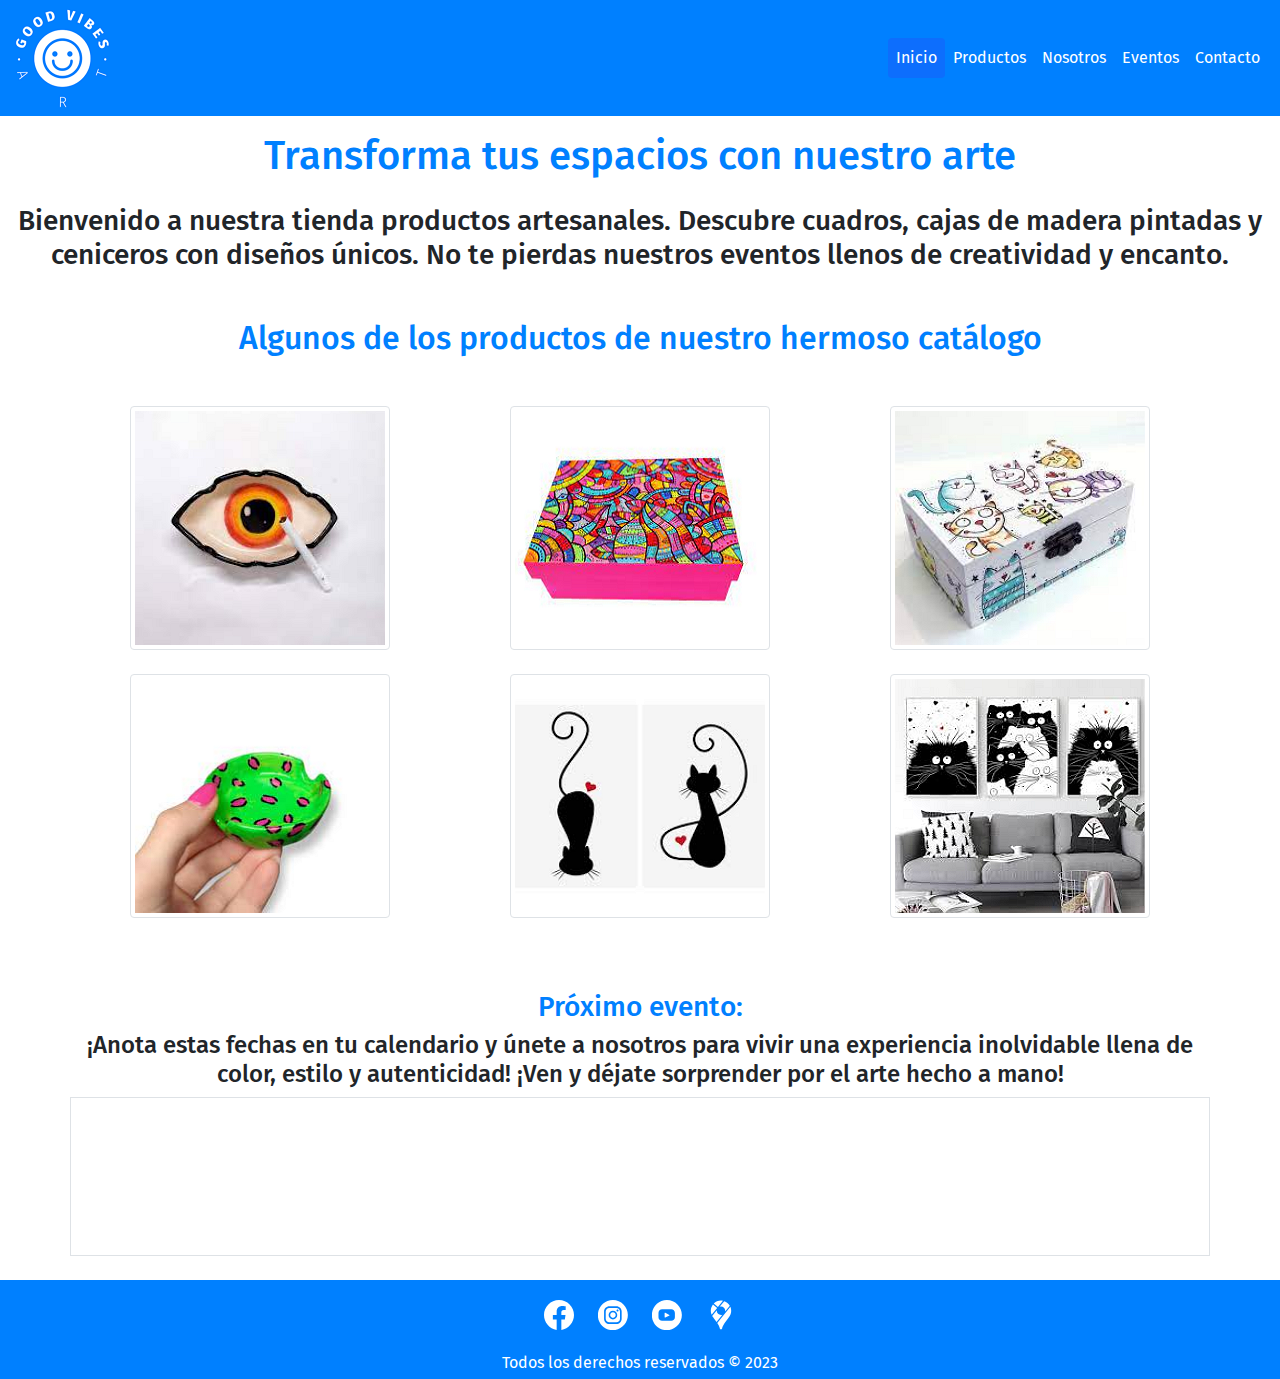
<file: index.html>
<!DOCTYPE html>
<html lang="es">
    <head>
        <meta charset="UTF-8">
        <meta http-equiv="X-UA-Compatible" content="IE=edge">
        <meta name="viewport" content="width=device-width, initial-scale=1.0">
        <link rel="icon" href="./favicon.ico" type="image/x-icon">
        <link rel="stylesheet" href="./css/bootstrap.min.css">
        <link rel="stylesheet" href="css/style.css">
        <link rel="preconnect" href="https://fonts.googleapis.com">
        <link rel="preconnect" href="https://fonts.gstatic.com" crossorigin>
        <link href="https://fonts.googleapis.com/css2?family=Fira+Sans:ital,wght@0,300;0,500;1,300&display=swap" rel="stylesheet">
        <title>Good Vibes | Inicio</title>
        <meta name="description" content="Descubre nuestra tienda en línea de productos artesanales únicos. Cuadros, cajas pintadas y ceniceros. ¡Sumérgete en el arte y la originalidad!">
        <meta name="keywords" content="Good Vives, productos artesanales, cuadros, cajas pintadas, ceniceros, arte, originalidad">
    </head>
    <body>
      <header>
        <nav class="navbar navbar-expand-sm navbar-light menu">
          <div class="container-fluid">
            <div class="logo">
              <a href="#">
                <img class="img-fluid" src="./assets/img/good-vibes-logo.png" alt="logo de la pagina">
              </a>
            </div>
            <button class="navbar-toggler" type="button" data-bs-toggle="collapse" data-bs-target="#navbarTogglerDemo02" aria-controls="navbarTogglerDemo02" arial-expanded="flase" aria-label="Toggle navigation" >
              <span class="navbar-toggler-icon"></span>
            </button>
            <div class="collapse navbar-collapse" id="navbarTogglerDemo02">
              <ul class="navbar-nav ms-auto mb-2 mb-lg-0 nav-pills"> 
                <li class="nav-item">
                  <a class="text-white nav-link active" aria-current="page" href="#">Inicio</a>
                </li>
                <li class="nav-item">
                  <a class="text-white nav-link" href="../proyecto/pages/productos.html">Productos</a>
                </li>
                <li class="nav-item">
                  <a class="text-white nav-link" href="../proyecto/pages/nosotros.html">Nosotros</a>
                </li>
                <li class="nav-item">
                  <a class="text-white nav-link" href="../proyecto/pages/eventos.html">Eventos</a>
                </li>
                <li class="nav-item">
                  <a class="text-white nav-link" href="../proyecto/pages/contacto.html">Contacto</a>
                </li>
              </ul>
            </div>
          </div>  
        </nav>
      </header>
      <main class="container-fluid text-center mb-2"><!-- busque varias opciones en chatgpt como mostro la profe para generar los textos.
        Genere los h1 para todas las paginias del proyecto para que quede mas llamativo.
        Tambien lo textos del index los genere con la IA-->
            <h1 class="tituloPrincipal mt-3 mb-4">Transforma tus espacios con nuestro arte</h1>
            <h3>Bienvenido a nuestra tienda productos artesanales. Descubre cuadros, cajas de madera pintadas y ceniceros con diseños únicos. 
            No te pierdas nuestros eventos llenos de creatividad y encanto.</h3> 
      </main>
      <div class="container mb-5">
        <h2 class="tituloPrincipal text-center mt-5 mb-5">Algunos de los productos de nuestro hermoso catálogo</h2>
        <div class="row justify-content-center">
          <div class="col-md-4 text-center mb-4">
            <a href="./pages/productos.html">
              <img class="img-fluid img-thumbnail" src="./assets/img/ceniceroOjo.png" alt="Cenicero con un ojo">
            </a> 
          </div>
          <div class="col-md-4 text-center  mb-4">
            <a href="./pages/productos.html">
              <img class="img-fluid img-thumbnail" src="./assets/img/cajaColores.png" alt="caja pintada con diseño de muchos colores">
            </a> 
          </div>
          <div class="col-md-4 text-center mb-4">
            <a href="./pages/productos.html">
              <img class="img-fluid img-thumbnail" src="./assets/img/cajaGatitos.png" alt="caja pintada con diseño de gatos">
            </a> 
          </div>
          <div class="col-md-4 text-center mb-4">
            <a href="./pages/productos.html">
              <img class="img-fluid img-thumbnail" src="./assets/img/ceniceroVerde.png" alt="Cenicero de color verde">
            </a> 
          </div>
          <div class="col-md-4 text-center mb-4">
            <a href="./pages/productos.html">
              <img class="img-fluid img-thumbnail" src="./assets/img/cuadroDosGatos.png" alt="cuadro con dos gatos blanco y negro">
            </a> 
          </div>
          <div class="col-md-4 text-center mb-4">
            <a href="./pages/productos.html">
              <img class="img-fluid img-thumbnail" src="./assets/img/cuadroGatitos.png" alt="3 cuadros con gatitos">
            </a> 
          </div>
        </div>
      </div>
      <div class="container text-center"><!--aca intento hacer lo que seria una especie de tarjeta como hice en el wiframe. La idea de los 3 divs es esa que quede todo junto en una tarjeta.-->
        <h3 class="tituloPrincipal">Próximo evento:</h3>
        <div class="tarjetaEventosIndex">
          <h4 class="justify-content-center">¡Anota estas fechas en tu calendario y únete a nosotros para vivir una experiencia inolvidable llena de color, estilo y autenticidad! ¡Ven y déjate sorprender por el arte hecho a mano!</h4>
        </div>
        <div class="row border">
          <div class="col-md-6">
            <iframe src="https://www.youtube.com/embed/YtgxY63vsFw" title="YouTube video player" frameborder="0" allow="accelerometer; autoplay; clipboard-write; encrypted-media; gyroscope; picture-in-picture; web-share" allowfullscreen></iframe>
          </div>
          <div class="col-md-6">
            <iframe src="https://www.google.com/maps/embed?pb=!1m18!1m12!1m3!1d2327.7488389959512!2d-53.78076967402639!3d-34.40302399689633!2m3!1f0!2f0!3f0!3m2!1i1024!2i768!4f13.1!3m3!1m2!1s0x95736b23496d90b1%3A0x6e0457ef1e48bc96!2sAldea%20Infinita%20Museo%20Cabo%20Polonio!5e0!3m2!1ses-419!2suy!4v1687301994765!5m2!1ses-419!2suy"style="border:0;" allowfullscreen="" loading="lazy" referrerpolicy="no-referrer-when-downgrade"></iframe>
          </div>
        </div>   
      </div>
      <footer class="row mt-4">
        <div class="text-center">
          <a class="text-decoration-none" href="https://www.facebook.com" target="_blank">
            <img src="./assets/img/socialFacebook.svg" alt="Facebook">
          </a>
          <a class="text-decoration-none" href="https://www.instagram.com" target="_blank">
            <img src="./assets/img/socialInstagram.svg" alt="Instagram">
          </a>
          <a class="text-decoration-none" href="https://www.youtube.com" target="_blank">
            <img src="./assets/img/socialYoutube.svg" alt="Youtube">
          </a>
          <a class="text-white text-underline-hover" target="_blank" href="https://goo.gl/maps/WptMKA4um2Ut27NH6">
            <img src="./assets/img/maps.svg" alt="Ubicación">
          </a>
        <div class="text-center py-1">
          <p class="m-0">Todos los derechos reservados &copy; 2023</p>
        </div>
      </footer>
      <script src="./js/bootstrap.bundle.min.js"></script>
    </body>
</html>
</file>
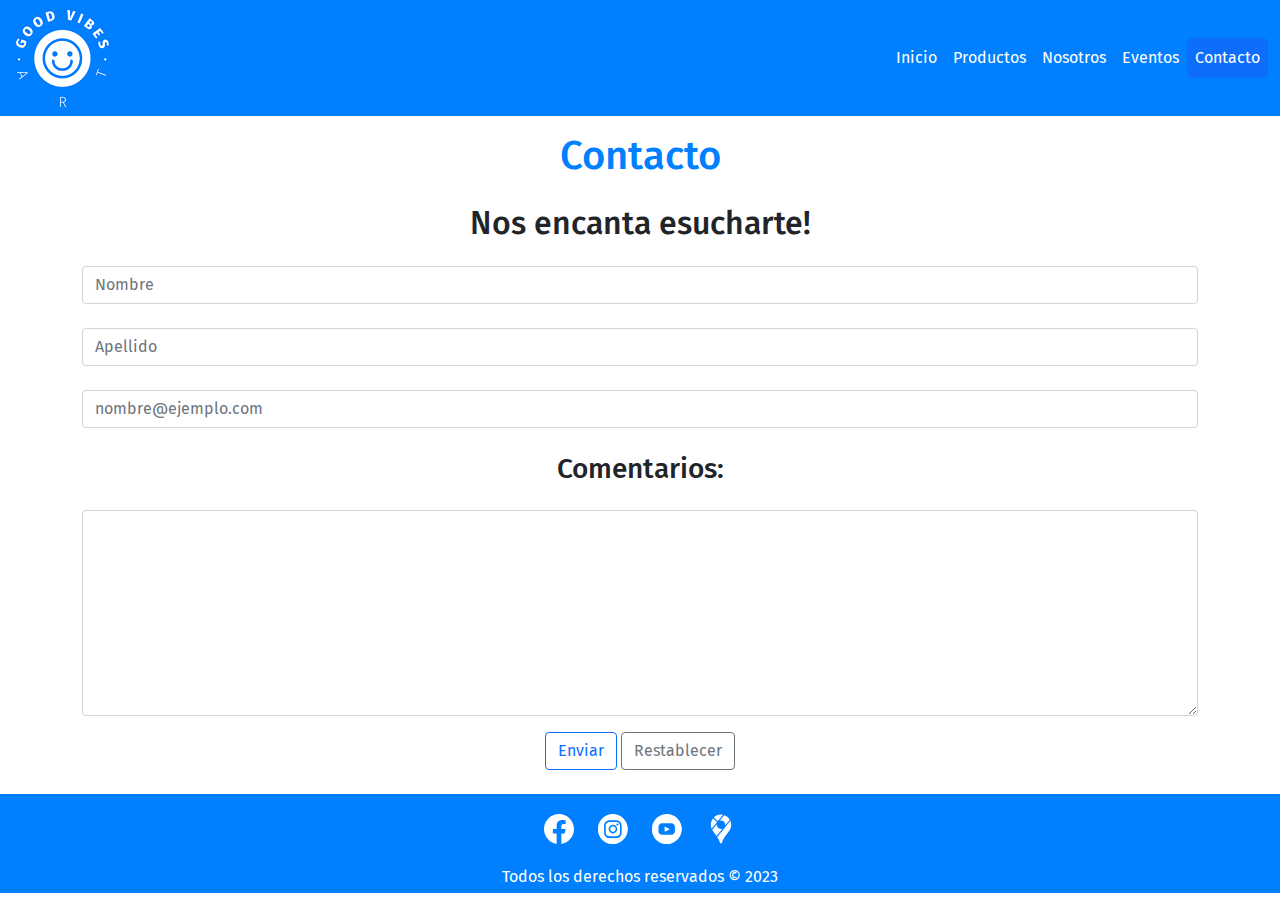
<file: pages/contacto.html>
<!DOCTYPE html>
<html lang="es">
    <head>
        <meta charset="UTF-8">
        <meta http-equiv="X-UA-Compatible" content="IE=edge">
        <meta name="viewport" content="width=device-width, initial-scale=1.0">
        <link rel="icon" href="../favicon.ico" type="image/x-icon">
        <link rel="stylesheet" href="../css/bootstrap.min.css">
        <link rel="stylesheet" href="../css/style.css">
        <link rel="preconnect" href="https://fonts.googleapis.com">
        <link rel="preconnect" href="https://fonts.gstatic.com" crossorigin>
        <link href="https://fonts.googleapis.com/css2?family=Fira+Sans:ital,wght@0,300;0,500;1,300&display=swap" rel="stylesheet">
        <title>Contacto | Good Vibes</title>
        <meta name="description" content="¡Contáctanos! Estamos aquí para atender tus dudas y preguntas. Completa el formulario o encuentra nuestras redes sociales.">
        <meta name="keywords" content="contacto, formularios, redes sociales, preguntas, dudas, Good Vives">
    </head>
    <body>
      <header>
        <nav class="navbar navbar-expand-sm navbar-light menu">
          <div class="container-fluid">
            <div class="logo">
              <a href="../index.html">
                <img class="img-fluid" src="../assets/img/good-vibes-logo.png" alt="logo de la pagina">
              </a>
            </div>
            <button class="navbar-toggler" type="button" data-bs-toggle="collapse" data-bs-target="#navbarTogglerDemo02" aria-controls="navbarTogglerDemo02" arial-expanded="flase" aria-label="Toggle navigation" >
              <span class="navbar-toggler-icon"></span>
            </button>
            <div class="collapse navbar-collapse" id="navbarTogglerDemo02">
              <ul class="navbar-nav ms-auto mb-2 mb-lg-0 nav-pills"> 
                <li class="nav-item">
                  <a class="text-white nav-link" aria-current="page" href="../index.html">Inicio</a>
                </li>
                <li class="nav-item">
                  <a class="text-white nav-link" href="./productos.html">Productos</a>
                </li>
                <li class="nav-item">
                  <a class="text-white nav-link" href="./nosotros.html">Nosotros</a>
                </li>
                <li class="nav-item">
                  <a class="text-white nav-link" href="./eventos.html">Eventos</a>
                </li>
                <li class="nav-item">
                  <a class="text-white nav-link active" href="#">Contacto</a>
                </li>
              </ul>
            </div>
          </div>  
        </nav>
      </header>
      <main class="container text-center mb-2">
        <h1 class="tituloPrincipal mt-3 mb-4">Contacto</h1>
        <h2 class="mt-3 mb-4">Nos encanta esucharte!</h2>
          <div class="mb-3">
              <input type="text" class="form-control mb-4" id="FormControlInput1" placeholder="Nombre">
              <input type="text" class="form-control mb-4" id="FormControlInput2" placeholder="Apellido">
              <input type="email" class="form-control mb-4" id="FormControlInput3" placeholder="nombre@ejemplo.com">
            </div>
            <div class="mb-3">
              <h3 class="mb-4">Comentarios:</h3>
              <textarea class="form-control mb-3" id="FormControlTextarea1" rows="8"></textarea>
              <form action="./404.html" method="get">
                <button class="btn btn-outline-primary" type="submit">Enviar</button>
                <button class="btn btn-outline-secondary" type="reset">Restablecer</button>
              </form>
          </div>
        </main>
        <footer class="row mt-4">
          <div class="text-center">
            <a class="text-decoration-none" href="https://www.facebook.com" target="_blank">
              <img src="../assets/img/socialFacebook.svg" alt="Facebook">
            </a>
            <a class="text-decoration-none" href="https://www.instagram.com" target="_blank">
              <img src="../assets/img/socialInstagram.svg" alt="Instagram">
            </a>
            <a class="text-decoration-none" href="https://www.youtube.com" target="_blank">
              <img src="../assets/img/socialYoutube.svg" alt="Youtube">
            </a>
            <a class="text-white text-underline-hover" target="_blank" href="https://goo.gl/maps/WptMKA4um2Ut27NH6">
              <img src="../assets/img/maps.svg" alt="Ubicación">
            </a>
          <div class="text-center py-1">
            <p class="m-0">Todos los derechos reservados &copy; 2023</p>
          </div>
        </footer>
      <script src="../js/bootstrap.bundle.min.js"></script>
    </body>
</html>
</file>
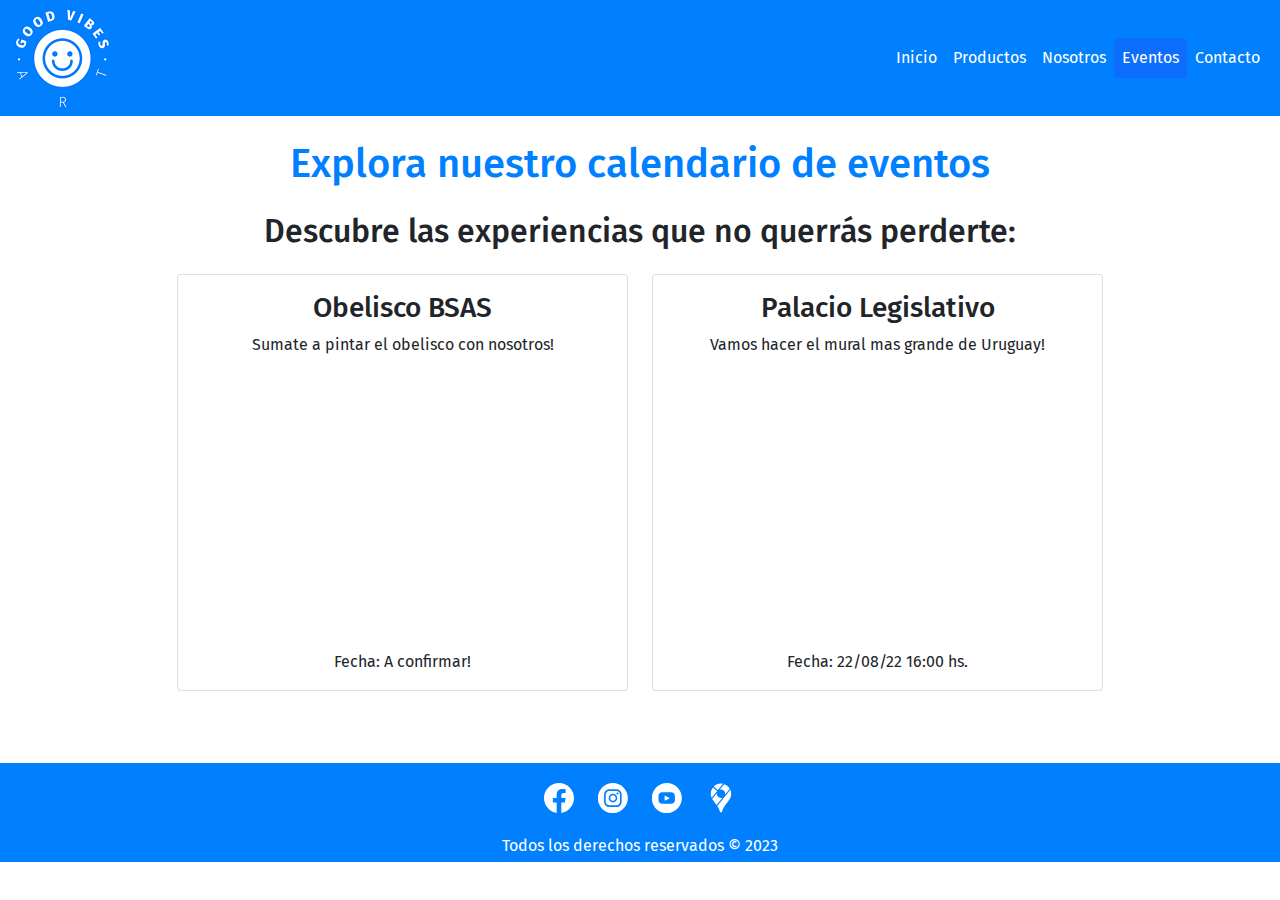
<file: pages/eventos.html>
<!DOCTYPE html>
<html lang="es">
    <head>
        <meta charset="UTF-8">
        <meta http-equiv="X-UA-Compatible" content="IE=edge">
        <meta name="viewport" content="width=device-width, initial-scale=1.0">
        <link rel="icon" href="../favicon.ico" type="image/x-icon">
        <link rel="stylesheet" href="../css/bootstrap.min.css">
        <link rel="stylesheet" href="../css/style.css">
        <link rel="preconnect" href="https://fonts.googleapis.com">
        <link rel="preconnect" href="https://fonts.gstatic.com" crossorigin>
        <link href="https://fonts.googleapis.com/css2?family=Fira+Sans:ital,wght@0,300;0,500;1,300&display=swap" rel="stylesheet">
        <title>Eventos | Good Vibes</title>
        <meta name="description" content="Descubre nuestros eventos llenos de creatividad y encanto. Sumérgete en el mundo artístico y disfruta de experiencias únicas.">
        <meta name="keywords" content="eventos, creatividad, arte, experiencias, Good Vives">
    </head>
    <body>
      <header>
        <nav class="navbar navbar-expand-sm navbar-light menu">
          <div class="container-fluid">
            <div class="logo">
              <a href="../index.html">
                <img class="img-fluid" src="../assets/img/good-vibes-logo.png" alt="logo de la pagina">
              </a>
            </div>
            <button class="navbar-toggler" type="button" data-bs-toggle="collapse" data-bs-target="#navbarTogglerDemo02" aria-controls="navbarTogglerDemo02" arial-expanded="flase" aria-label="Toggle navigation" >
              <span class="navbar-toggler-icon"></span>
            </button>
            <div class="collapse navbar-collapse" id="navbarTogglerDemo02">
              <ul class="navbar-nav ms-auto mb-2 mb-lg-0 nav-pills"> 
                <li class="nav-item">
                  <a class="text-white nav-link" aria-current="page" href="../index.html">Inicio</a>
                </li>
                <li class="nav-item">
                  <a class="text-white nav-link" href="./productos.html">Productos</a>
                </li>
                <li class="nav-item">
                  <a class="text-white nav-link" href="./nosotros.html">Nosotros</a>
                </li>
                <li class="nav-item">
                  <a class="text-white nav-link active" href="#">Eventos</a>
                </li>
                <li class="nav-item">
                  <a class="text-white nav-link" href="./contacto.html">Contacto</a>
                </li>
              </ul>
            </div>
          </div>  
        </nav>
      </header>
      <main class="container my-4">
        <h1 class="tituloPrincipal mt-3 mb-4 text-center">Explora nuestro calendario de eventos</h1>
        <h2 class="text-center mt-3 mb-4">Descubre las experiencias que no querrás perderte:</h2>
        <div class="row justify-content-center">
          <div class="col-lg-5 mb-5">
            <div class="card">
              <div class="card-body justify-content-center">
                <h3 class="card-title text-center">Obelisco BSAS</h3>
                <p class="card-text text-center">Sumate a pintar el obelisco con nosotros!</p>
                <div class="embed-responsive embed-responsive-16by9 text-center">
                  <iframe class="embed-responsive-item" src="https://www.google.com/maps/embed?pb=!1m18!1m12!1m3!1d3284.016713573648!2d-58.384145325625376!3d-34.60373887295422!2m3!1f0!2f0!3f0!3m2!1i1024!2i768!4f13.1!3m3!1m2!1s0x4aa9f0a6da5edb%3A0x11bead4e234e558b!2sObelisco!5e0!3m2!1ses-419!2suy!4v1689731993540!5m2!1ses-419!2suy" width="270" height="270" style="border:0;" allowfullscreen="" loading="lazy" referrerpolicy="no-referrer-when-downgrade"></iframe>                  
                  <p class="card-text text-center">Fecha: A confirmar!</p>
                </div>
              </div>
            </div>
          </div>
          <div class="col-lg-5 mb-5">
            <div class="card">
              <div class="card-body justify-content-center">
                <h3 class="card-title text-center">Palacio Legislativo</h3>
                <p class="card-text text-center">Vamos hacer el mural mas grande de Uruguay!</p>
                <div class="embed-responsive embed-responsive-16by9 text-center">
                  <iframe class="embed-responsive-item" src="https://www.google.com/maps/embed?pb=!1m18!1m12!1m3!1d3272.605477471667!2d-56.18979702560813!3d-34.891251972852494!2m3!1f0!2f0!3f0!3m2!1i1024!2i768!4f13.1!3m3!1m2!1s0x959f803bdc1bbe2d%3A0xb0d04a4df8083883!2sPalacio%20Legislativo%20del%20Uruguay%2C%20Av.%20de%20las%20Leyes%2C%2011800%20Montevideo%2C%20Departamento%20de%20Montevideo!5e0!3m2!1ses-419!2suy!4v1689732765309!5m2!1ses-419!2suy" width="270" height="270" style="border:0;" allowfullscreen="" loading="lazy" referrerpolicy="no-referrer-when-downgrade"></iframe>                  
                  <p class="card-text text-center">Fecha: 22/08/22 16:00 hs.</p>
                </div>
              </div>
            </div>
          </div>
        </div>
      </main>   
      <footer class="row mt-4">
        <div class="text-center">
          <a class="text-decoration-none" href="https://www.facebook.com" target="_blank">
            <img src="../assets/img/socialFacebook.svg" alt="Facebook">
          </a>
          <a class="text-decoration-none" href="https://www.instagram.com" target="_blank">
            <img src="../assets/img/socialInstagram.svg" alt="Instagram">
          </a>
          <a class="text-decoration-none" href="https://www.youtube.com" target="_blank">
            <img src="../assets/img/socialYoutube.svg" alt="Youtube">
          </a>
          <a class="text-white text-underline-hover" target="_blank" href="https://goo.gl/maps/WptMKA4um2Ut27NH6">
            <img src="../assets/img/maps.svg" alt="Ubicación">
          </a>
        <div class="text-center py-1">
          <p class="m-0">Todos los derechos reservados &copy; 2023</p>
        </div>
      </footer>
      <script src="../js/bootstrap.bundle.min.js"></script>
    </body>
</html>
</file>
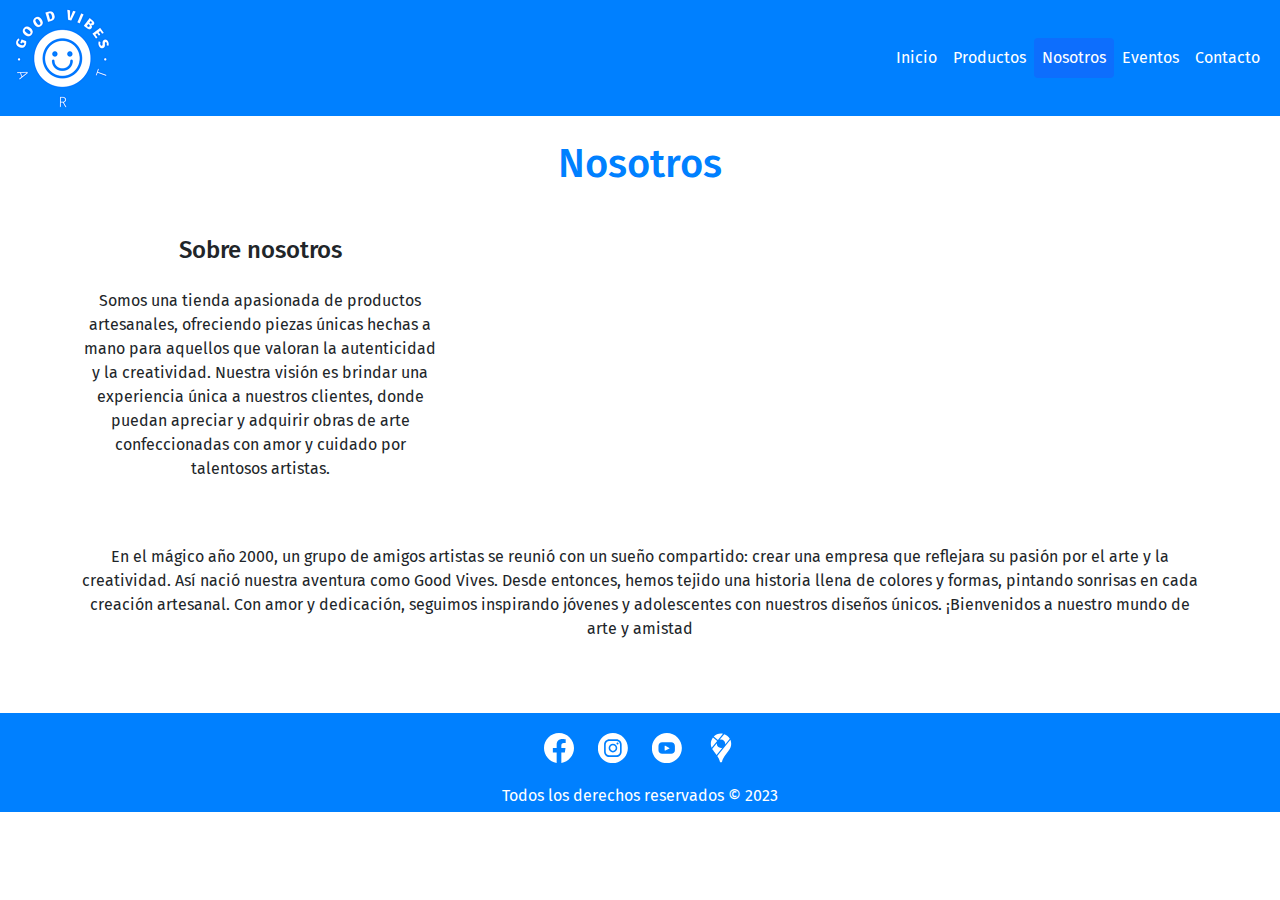
<file: pages/nosotros.html>
<!DOCTYPE html>
<html lang="es">
    <head>
        <meta charset="UTF-8">
        <meta http-equiv="X-UA-Compatible" content="IE=edge">
        <meta name="viewport" content="width=device-width, initial-scale=1.0">
        <link rel="icon" href="../favicon.ico" type="image/x-icon">
        <link rel="stylesheet" href="../css/bootstrap.min.css">
        <link rel="stylesheet" href="../css/style.css">
        <link rel="preconnect" href="https://fonts.googleapis.com">
        <link rel="preconnect" href="https://fonts.gstatic.com" crossorigin>
        <link href="https://fonts.googleapis.com/css2?family=Fira+Sans:ital,wght@0,300;0,500;1,300&display=swap" rel="stylesheet">
        <title>Nosotros | Good Vibes</title>
        <meta name="description" content="Conoce nuestra historia. Somos una empresa de amigos artistas que nació en el año 2000. Descubre nuestra pasión por el arte y la creatividad.">
        <meta name="keywords" content="sobre nosotros, historia, empresa, amigos, artistas, pasión, arte, creatividad, Good Vives">
    </head>
    <body>
      <header>
        <nav class="navbar navbar-expand-sm navbar-light menu">
          <div class="container-fluid">
            <div class="logo">
              <a href="../index.html">
                <img class="img-fluid" src="../assets/img/good-vibes-logo.png" alt="logo de la pagina">
              </a>
            </div>
            <button class="navbar-toggler" type="button" data-bs-toggle="collapse" data-bs-target="#navbarTogglerDemo02" aria-controls="navbarTogglerDemo02" arial-expanded="flase" aria-label="Toggle navigation" >
              <span class="navbar-toggler-icon"></span>
            </button>
            <div class="collapse navbar-collapse" id="navbarTogglerDemo02">
              <ul class="navbar-nav ms-auto mb-2 mb-lg-0 nav-pills"> 
                <li class="nav-item">
                  <a class="text-white nav-link" aria-current="page" href="../index.html">Inicio</a>
                </li>
                <li class="nav-item">
                  <a class="text-white nav-link" href="./productos.html">Productos</a>
                </li>
                <li class="nav-item">
                  <a class="text-white nav-link active" href="#">Nosotros</a>
                </li>
                <li class="nav-item">
                  <a class="text-white nav-link" href="./eventos.html">Eventos</a>
                </li>
                <li class="nav-item">
                  <a class="text-white nav-link" href="./contacto.html">Contacto</a>
                </li>
              </ul>
            </div>
          </div>  
        </nav>
      </header>
      <main class="my-4 text-center">
        <h1 class="tituloPrincipal mt-3 mb-4 text-center">Nosotros</h1>
      
          <div class="container">
            <div class="row align-items-center">
              <div class="col-lg-4">
                <h2 class="h4 text-center mt-4">Sobre nosotros</h2>
                <p class="mt-4">Somos una tienda apasionada de productos artesanales, ofreciendo piezas únicas hechas a mano para aquellos que valoran la autenticidad y la creatividad. Nuestra visión es brindar una experiencia única a nuestros clientes, donde puedan apreciar y adquirir obras de arte confeccionadas con amor y cuidado por talentosos artistas.</p>
              </div>
              <div class="col-lg-8">
                <div class="mt-4">
                  <iframe src="https://www.youtube.com/embed/jafCn2EpsSw" title="YouTube video player" frameborder="0" allow="accelerometer; autoplay; clipboard-write; encrypted-media; gyroscope; picture-in-picture; web-share" allowfullscreen></iframe>
                </div>
              </div>
              <div class="col-lg-12">
                <p class="mt-5 mb-5">En el mágico año 2000, un grupo de amigos artistas se reunió con un sueño compartido: <span>crear una empresa que reflejara su pasión por el arte y la creatividad. </span>Así nació nuestra aventura como Good Vives. Desde entonces, hemos tejido una historia llena de colores y formas, pintando sonrisas en cada creación artesanal. Con amor y dedicación, seguimos inspirando jóvenes y adolescentes con nuestros diseños únicos. ¡Bienvenidos a nuestro mundo de arte y amistad</p>
              </div>
            </div>
          </div>
        
      </main>
      <footer class="row mt-4">
        <div class="text-center">
          <a class="text-decoration-none" href="https://www.facebook.com" target="_blank">
            <img src="../assets/img/socialFacebook.svg" alt="Facebook">
          </a>
          <a class="text-decoration-none" href="https://www.instagram.com" target="_blank">
            <img src="../assets/img/socialInstagram.svg" alt="Instagram">
          </a>
          <a class="text-decoration-none" href="https://www.youtube.com" target="_blank">
            <img src="../assets/img/socialYoutube.svg" alt="Youtube">
          </a>
          <a class="text-white text-underline-hover" target="_blank" href="https://goo.gl/maps/WptMKA4um2Ut27NH6">
            <img src="../assets/img/maps.svg" alt="Ubicación">
          </a>
        <div class="text-center py-1">
          <p class="m-0">Todos los derechos reservados &copy; 2023</p>
        </div>
      </footer>
      <script src="../js/bootstrap.bundle.min.js"></script>
    </body>
</html>
</file>
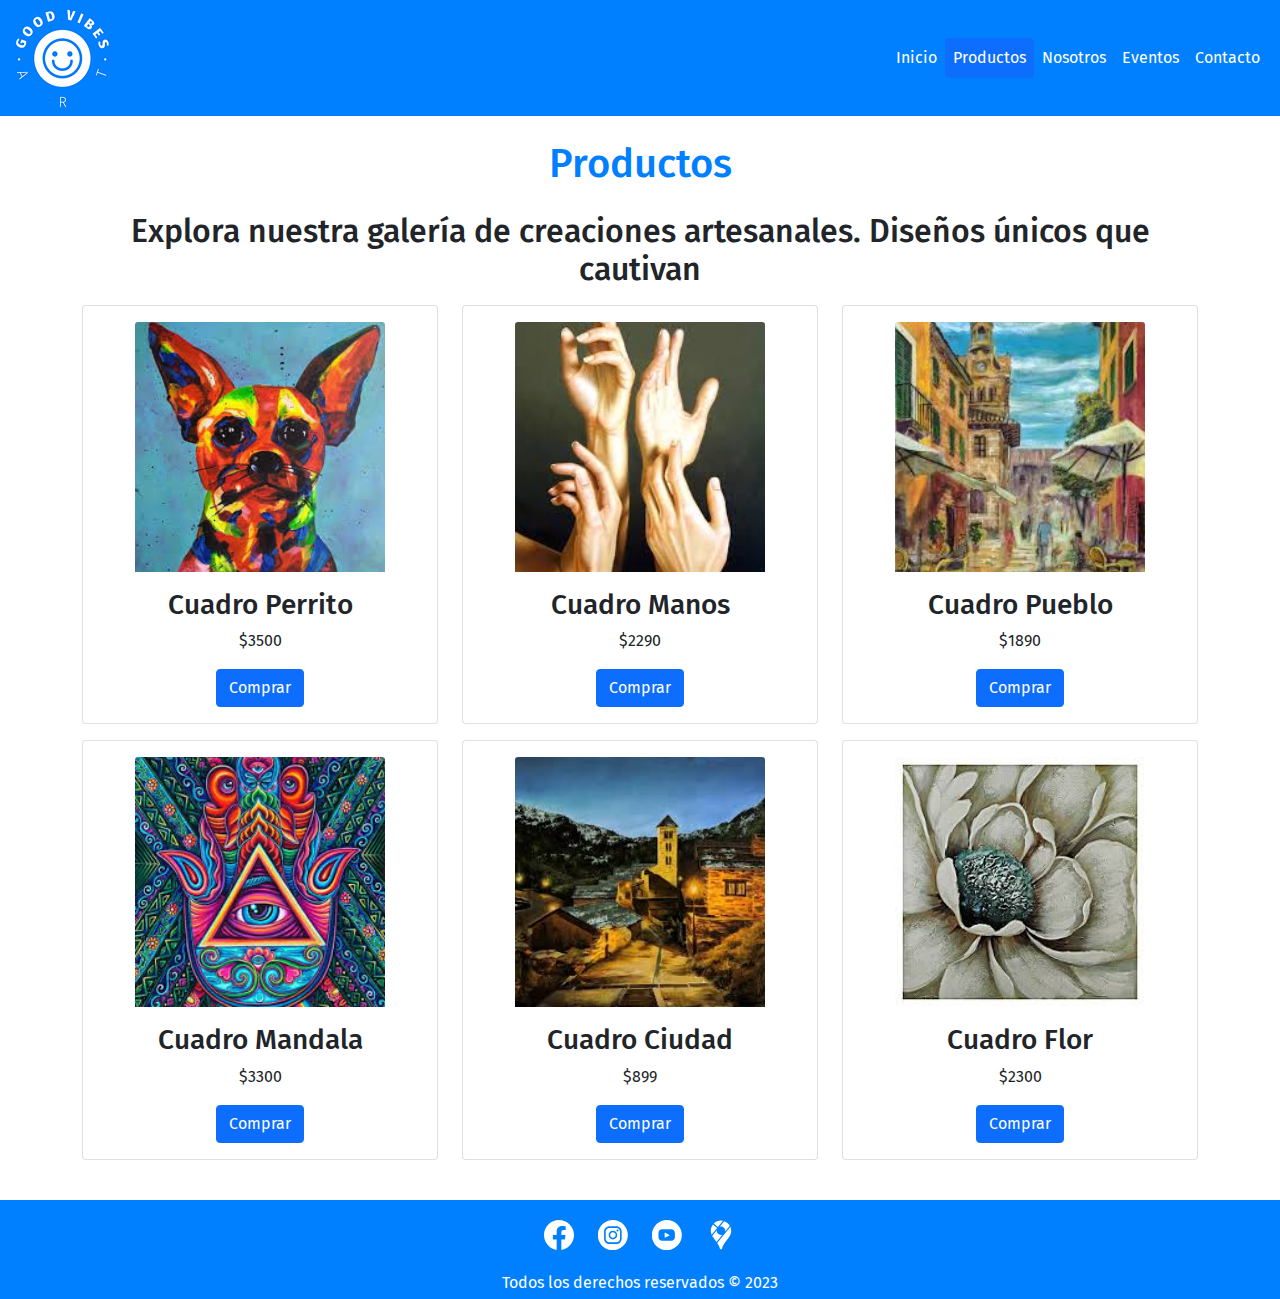
<file: pages/productos.html>
<!DOCTYPE html>
<html lang="es">
    <head>
        <meta charset="UTF-8">
        <meta http-equiv="X-UA-Compatible" content="IE=edge">
        <meta name="viewport" content="width=device-width, initial-scale=1.0">
        <link rel="icon" href="../favicon.ico" type="image/x-icon">
        <link rel="stylesheet" href="../css/bootstrap.min.css">
        <link rel="stylesheet" href="../css/style.css">
        <link rel="preconnect" href="https://fonts.googleapis.com">
        <link rel="preconnect" href="https://fonts.gstatic.com" crossorigin>
        <link href="https://fonts.googleapis.com/css2?family=Fira+Sans:ital,wght@0,300;0,500;1,300&display=swap" rel="stylesheet">
        <title>Productos | Good Vibes</title>
        <meta name="description" content="Descubre nuestros productos artesanales. Cuadros, cajas de madera pintadas y ceniceros con diseños únicos hechos a mano.">
        <meta name="keywords" content="productos, artesanales, cuadros, cajas de madera, ceniceros, diseños únicos, Good Vives">
    </head>
    <body>
      <header>
        <nav class="navbar navbar-expand-sm navbar-light menu">
          <div class="container-fluid">
            <div class="logo">
              <a href="../index.html">
                <img class="img-fluid" src="../assets/img/good-vibes-logo.png" alt="logo de la pagina">
              </a>
            </div>
            <button class="navbar-toggler" type="button" data-bs-toggle="collapse" data-bs-target="#navbarTogglerDemo02" aria-controls="navbarTogglerDemo02" arial-expanded="flase" aria-label="Toggle navigation" >
              <span class="navbar-toggler-icon"></span>
            </button>
            <div class="collapse navbar-collapse" id="navbarTogglerDemo02">
              <ul class="navbar-nav ms-auto mb-2 mb-lg-0 nav-pills"> 
                <li class="nav-item">
                  <a class="text-white nav-link" aria-current="page" href="../index.html">Inicio</a>
                </li>
                <li class="nav-item">
                  <a class="text-white nav-link active" href="#">Productos</a>
                </li>
                <li class="nav-item">
                  <a class="text-white nav-link" href="./nosotros.html">Nosotros</a>
                </li>
                <li class="nav-item">
                  <a class="text-white nav-link" href="./eventos.html">Eventos</a>
                </li>
                <li class="nav-item">
                  <a class="text-white nav-link" href="./contacto.html">Contacto</a>
                </li>
              </ul>
            </div>
          </div>  
        </nav>
      </header>
      <main class="container my-4">
          <h1 class="tituloPrincipal mt-3 mb-4 text-center">Productos</h1>
          <div class="catalogoProductos">
            <h2 class="text-center mt-3 mb-3">Explora nuestra galería de creaciones artesanales. Diseños únicos que cautivan</h2>
            <div class="row justify-content-between">
              <div class="col-md-4 text-center">
                <div class="card mb-3">
                  <div class="container">
                    <img src="../assets/img/cuadroPerro.jpg" class="card-img-top img-fluid mt-3" alt="cuadro perro de colores" loading="lazy">
                  </div>
                  <div class="card-body">
                    <h3 class="card-title">Cuadro Perrito</h3>
                    <p class="card-text text-center">$3500</p>
                    <div class="text-center">
                      <a href="https://www.mercadopago.com.uy/home" target="_blank" class="btn btn-primary">Comprar</a>
                    </div>
                  </div>
                </div>
              </div>
              <div class="col-md-4 text-center">
                <div class="card mb-3">
                  <div class="container">
                    <img src="../assets/img/CuadroManos.jpg" class="card-img-top img-fluid mt-3" alt="cuadro palmas de manos" loading="lazy">
                  </div>
                  <div class="card-body">
                    <h3 class="card-title">Cuadro Manos</h3>
                    <p class="card-text text-center">$2290</p>
                    <div class="text-center">
                      <a href="https://www.mercadopago.com.uy/home" target="_blank" class="btn btn-primary">Comprar</a>
                    </div>
                  </div>
                </div>
              </div>
              <div class="col-md-4 text-center">
                <div class="card mb-3">
                  <div class="container">
                    <img src="../assets/img/cuadroPueblo.jpg" class="card-img-top img-fluid mt-3" alt="cuadro calle de pueblo" loading="lazy">
                  </div>
                  <div class="card-body">
                    <h3 class="card-title">Cuadro Pueblo</h3>
                    <p class="card-text text-center">$1890</p>
                    <div class="text-center">
                      <a href="https://www.mercadopago.com.uy/home" target="_blank" class="btn btn-primary">Comprar</a>
                    </div>
                  </div>
                </div>
              </div>
              <div class="col-md-4 text-center">
                <div class="card mb-3">
                  <div class="container">
                    <img src="../assets/img/cuadroMandala.jpg" class="card-img-top img-fluid mt-3" alt="cuadro mandala colorida" loading="lazy">
                  </div>
                  <div class="card-body">
                    <h3 class="card-title">Cuadro Mandala</h3>
                    <p class="card-text text-center">$3300</p>
                    <div class="text-center">
                      <a href="https://www.mercadopago.com.uy/home" target="_blank" class="btn btn-primary">Comprar</a>
                    </div>
                  </div>
                </div>
              </div>
              <div class="col-md-4 text-center">
                <div class="card mb-3">
                  <div class="container">
                    <img src="../assets/img/cuadroCiudad.jpg" class="card-img-top img-fluid mt-3" alt="cuadro ciudad con montañas de fondo" loading="lazy">
                  </div>
                  <div class="card-body">
                    <h3 class="card-title">Cuadro Ciudad</h3>
                    <p class="card-text text-center">$899</p>
                    <div class="text-center">
                      <a href="https://www.mercadopago.com.uy/home" target="_blank" class="btn btn-primary">Comprar</a>
                    </div>
                  </div>
                </div>
              </div>
              <div class="col-md-4 text-center">
                <div class="card mb-3">
                  <div class="container">
                    <img src="../assets/img/cuadroFlor.jpg" class="card-img-top img-fluid mt-3" alt="cuadro de una flor" loading="lazy">
                  </div>
                  <div class="card-body">
                    <h3 class="card-title">Cuadro Flor</h3>
                    <p class="card-text text-center">$2300</p>
                    <div class="text-center">
                      <a href="https://www.mercadopago.com.uy/home" target="_blank" class="btn btn-primary">Comprar</a>
                    </div>
                  </div>
                </div>
              </div>
            </div>
          </div>
        </main>
        <footer class="row mt-4">
          <div class="text-center">
            <a class="text-decoration-none" href="https://www.facebook.com" target="_blank">
              <img src="../assets/img/socialFacebook.svg" alt="Facebook">
            </a>
            <a class="text-decoration-none" href="https://www.instagram.com" target="_blank">
              <img src="../assets/img/socialInstagram.svg" alt="Instagram">
            </a>
            <a class="text-decoration-none" href="https://www.youtube.com" target="_blank">
              <img src="../assets/img/socialYoutube.svg" alt="Youtube">
            </a>
            <a class="text-white text-underline-hover" target="_blank" href="https://goo.gl/maps/WptMKA4um2Ut27NH6">
              <img src="../assets/img/maps.svg" alt="Ubicación">
            </a>
          <div class="text-center py-1">
            <p class="m-0">Todos los derechos reservados &copy; 2023</p>
          </div>
        </footer>
        <script src="../js/bootstrap.bundle.min.js"></script>
    </body>
</html>
</file>
<file: css/style.css>
@charset "UTF-8";
* {
  margin: 0;
  padding: 0;
  box-sizing: border-box;
  text-decoration: none;
}

body {
  font-family: "Fira Sans", sans-serif;
}

.tituloPrincipal {
  color: #0080FF;
}

.card-img-top {
  width: 250px;
  height: 250px;
  object-fit: cover;
}

.text-underline-hover {
  text-decoration: none;
}

.text-underline-hover:hover {
  text-decoration: underline;
}

/* Media query para pantallas grandes (lg) */
@media (max-width: 1199.98px) {
  .btn.btn-primary {
    font-size: 16px;
    padding: 6px 12px;
  }
}
/* Media query para pantallas medianas (md) */
@media (max-width: 991.98px) {
  .btn.btn-primary {
    font-size: 16px;
    padding: 4px 8px;
  }
}
/* Media query para pantallas pequeñas (sm) */
@media (max-width: 767.98px) {
  .card-text.text-center .tarjetaEventosIndex {
    flex-direction: row;
    gap: 10px;
  }
}
header {
  background-color: #0080FF;
}
header .navbar-toggler {
  background-color: white;
}

footer {
  background-color: #0080FF;
  color: white;
}
footer img {
  width: 30px;
  margin: 10px;
  margin-top: 20px;
  margin-bottom: 17px;
  transition: transform 0.5s ease;
}

footer img:hover {
  transform: rotate(-30deg);
  transition: transform 0.5s ease;
}

/* Media query para pantallas grandes (lg) */
@media (max-width: 1199.98px) {
  .btn.btn-primary {
    font-size: 16px;
    padding: 6px 12px;
  }
}
/* Media query para pantallas medianas (md) */
@media (max-width: 991.98px) {
  .btn.btn-primary {
    font-size: 16px;
    padding: 4px 8px;
  }
}
/* Media query para pantallas pequeñas (sm) */
@media (max-width: 767.98px) {
  .card-text.text-center .tarjetaEventosIndex {
    flex-direction: row;
    gap: 10px;
  }
}/*# sourceMappingURL=style.css.map */
</file>
